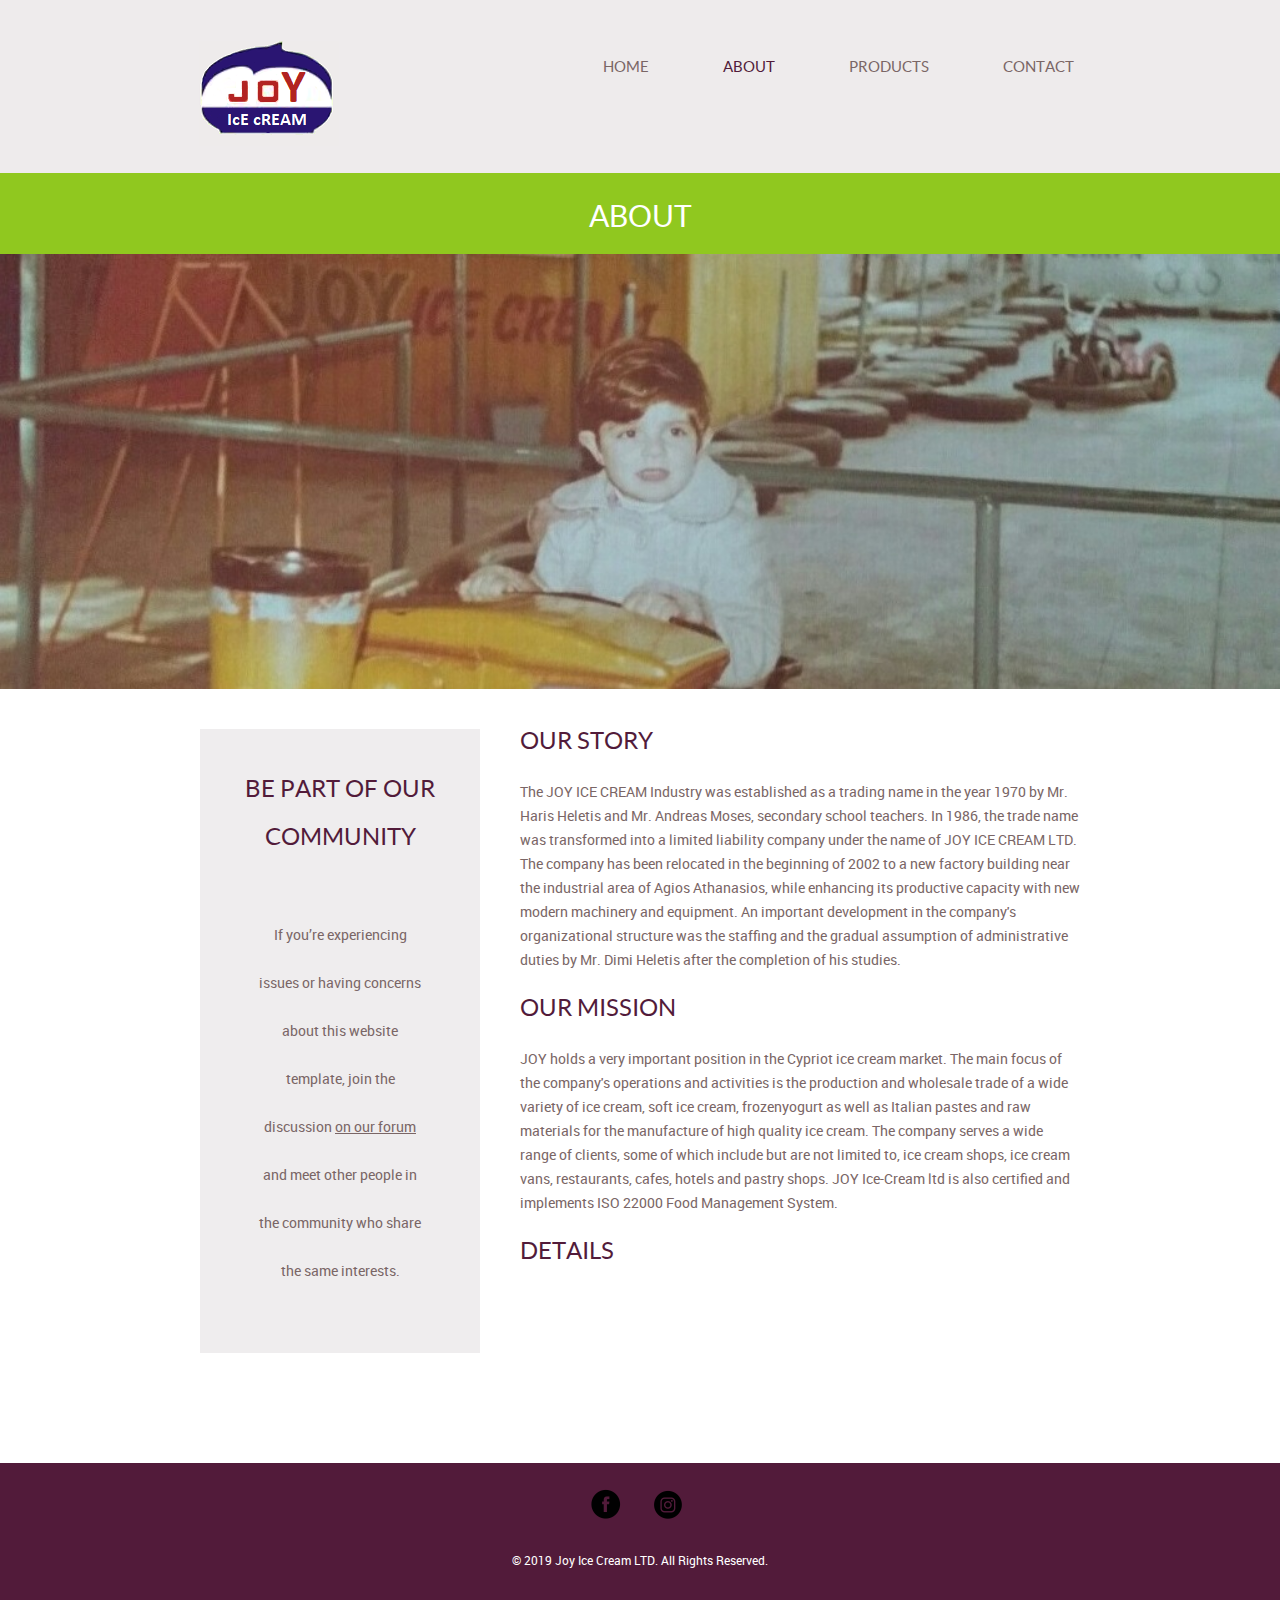
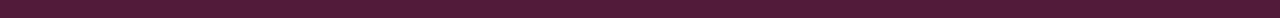
<file: about.html>
<!doctype html>
<!-- Website template by freewebsitetemplates.com -->
<html>
<head>
	<meta charset="UTF-8">
	<meta name="viewport" content="width=device-width, initial-scale=1.0">
	<title>about - JoY Ice Cream LTD</title>
	<link rel="stylesheet" href="css/style.css" type="text/css">
	<link rel="stylesheet" type="text/css" href="css/mobile.css">
	<link rel="icon" href="images/icon.png" />
	<script src="js/mobile.js" type="text/javascript"></script>
</head>
<body>
	<div id="page">
		<div id="header">
			<div>
				<a href="index.html" class="logo"><img src="images/logoGray.png" alt=""></a>
				<ul id="navigation">
					<li>
						<a href="index.html">Home</a>
					</li>
					<li class="selected">
						<a href="about.html">About</a>
					</li>
					<li>
						<a href="product.html">Products</a>

							</li>
					<li>
						<a href="contact.html">Contact</a>
					</li>
				</ul>
			</div>
		</div>
		<div id="body">
			<div class="header">
				<div>
					<h1>About</h1>
				</div>
			</div>
			<div class="body">
				<img src="images/history3.jpg" alt="">
			</div>
			<div class="footer">
				<div class="sidebar">
					<h1>Be Part of Our Community</h1>
					<p>If you’re experiencing issues or having concerns about this website template, join the discussion <a href="http://www.freewebsitetemplates.com/forums/">on our forum</a> and meet other people in the community who share the same interests.</p>
				</div>
				<div class="article">
					<h1>OUR STORY</h1>
					<p>The JOY ICE CREAM Industry was established as a trading name in the
						year 1970 by Mr. Haris Heletis and Mr. Andreas Moses, secondary
						school teachers. In 1986, the trade name was transformed into a
						limited liability company under the name of JOY ICE CREAM LTD.
						The company has been relocated in the beginning of 2002 to a new
						factory building near the industrial area of ​​Agios Athanasios,
						 while enhancing its productive capacity with new modern machinery
						  and equipment. An important development in the company's
							organizational structure was the staffing and the gradual
							assumption of administrative duties by Mr. Dimi Heletis after
							the completion of his studies.</p>
							 <h1>OUR MISSION</h1>
					<p> JOY holds a very important position in the Cypriot ice cream market.
						 The main focus of the company's operations and
					activities is the production and wholesale trade of a wide variety of
					 ice cream, soft ice cream, frozenyogurt as well as
					 Italian pastes and raw materials for the manufacture
					 of high quality ice cream. The company serves a wide range of clients,
					 some of which include but are not limited to, ice cream shops,
					  ice cream vans, restaurants, cafes, hotels and pastry shops.
					 JOY Ice-Cream ltd is also certified and implements ISO 22000 Food Management System.</p>

					<h1>Details</h1>
					
				</div>
			</div>
		</div>
		<div id="footer">
			<div>
				<div class="connect">
					<a href="http://freewebsitetemplates.com/go/facebook/" class="facebook">facebook</a>
					<a href="http://instagram.com" class="instagram">Instagram</a>
				</div>
				<p>&copy; 2019 Joy Ice Cream LTD. All Rights Reserved.</p>
						</div>
		</div>
	</div>
</body>
</html>
</file>
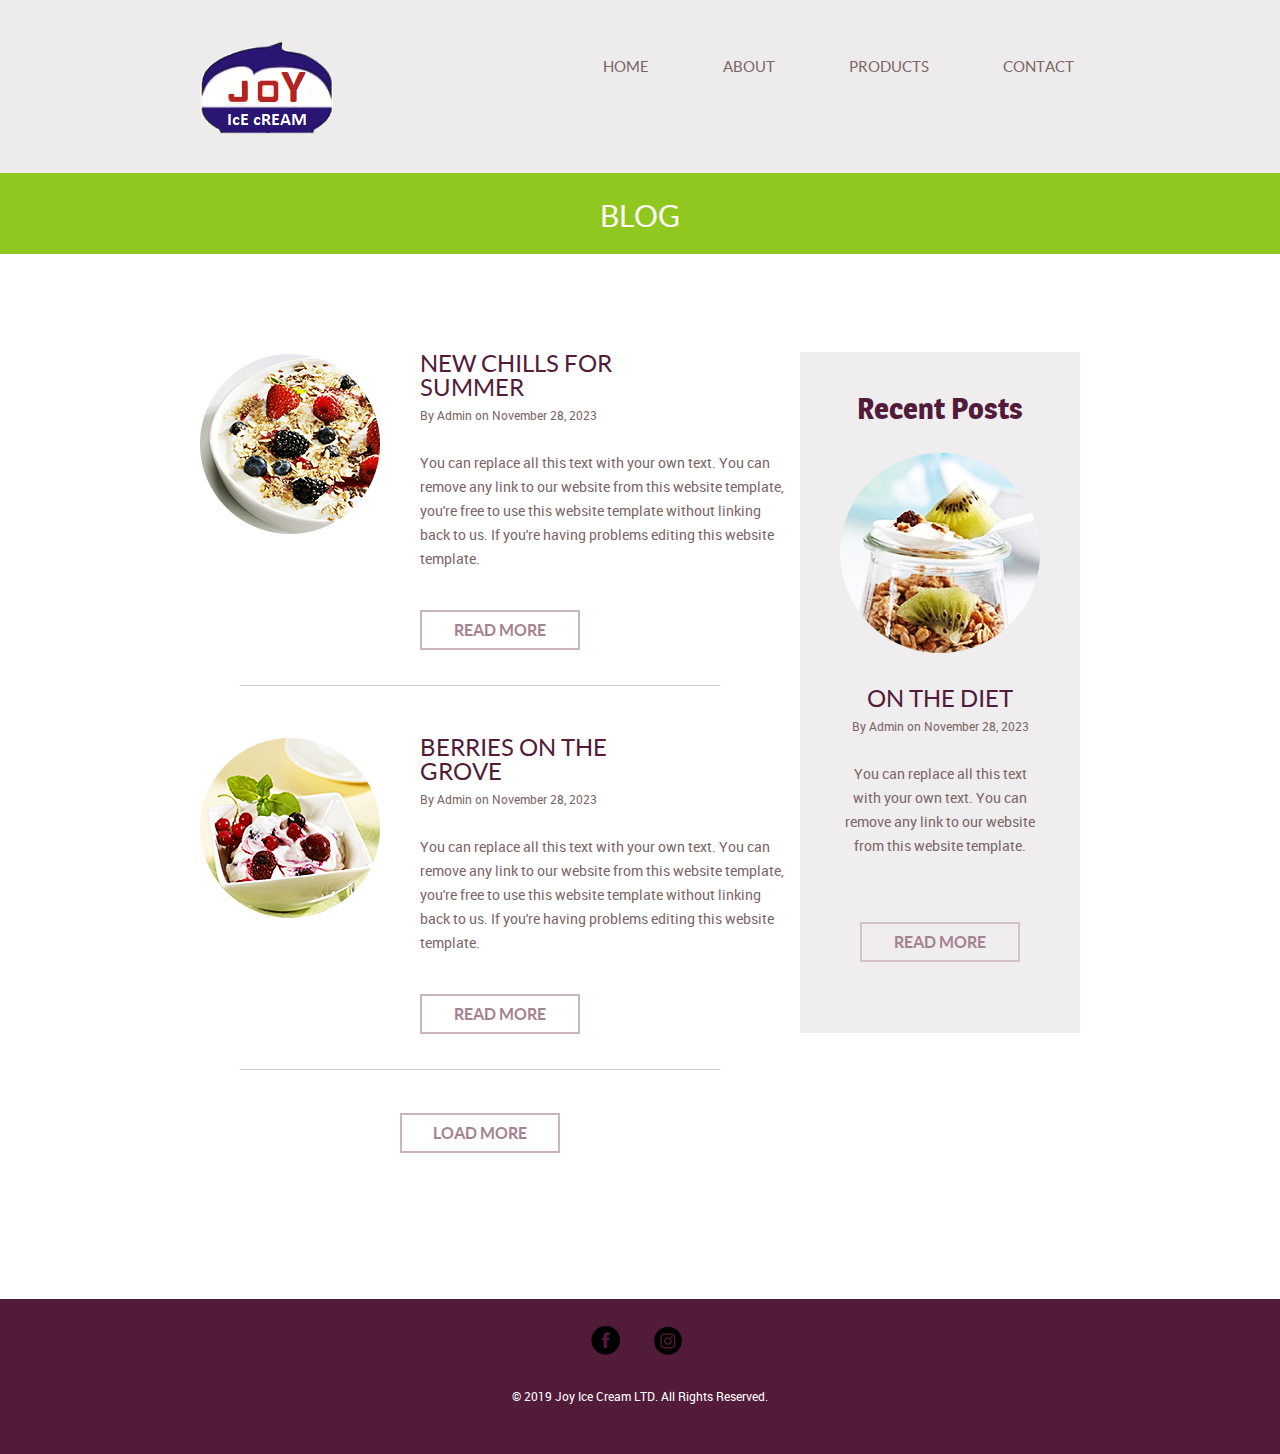
<file: blog.html>
<!doctype html>
<!-- Website template by freewebsitetemplates.com -->
<html>
<head>
	<meta charset="UTF-8">
	<meta name="viewport" content="width=device-width, initial-scale=1.0">
	<title>blog - Frozen Yogurt Shop</title>
	<link rel="stylesheet" href="css/style.css" type="text/css">
	<link rel="stylesheet" type="text/css" href="css/mobile.css">
	<link rel="icon" href="images/icon.png" />
	<script src="js/mobile.js" type="text/javascript"></script>
</head>
<body>
	<div id="page">
		<div id="header">
			<div>
				<a href="index.html" class="logo"><img src="images/logoGray.png" alt=""></a>
				<ul id="navigation">
					<li >
						<a href="index.html">Home</a>
					</li>
					<li>
						<a href="about.html">About</a>
					</li>
					<li>
						<a href="product.html">Products</a>
							</li>
					<li>
						<a href="contact.html">Contact</a>
					</li>
				</ul>
			</div>
		</div>
		<div id="body">
			<div class="header">
				<div>
					<h1>Blog</h1>
				</div>
			</div>
			<div class="blog">
				<div class="featured">
					<ul>
						<li>
							<img src="images/new-chills.png" alt="">
							<div>
								<h1>NEW CHILLS FOR SUMMER</h1>
								<span>By Admin on November 28, 2023</span>
								<p>You can replace all this text with your own text. You can remove any link to our website from this website template, you're free to use this website template without linking back to us. If you're having problems editing this website template.</p>
								<a href="singlepost.html" class="more">Read More</a>
							</div>
						</li>
						<li>
							<img src="images/berries.png" alt="">
							<div>
								<h1>BERRIES ON THE GROVE</h1>
								<span>By Admin on November 28, 2023</span>
								<p>You can replace all this text with your own text. You can remove any link to our website from this website template, you're free to use this website template without linking back to us. If you're having problems editing this website template.</p>
								<a href="singlepost.html" class="more">Read More</a>
							</div>
						</li>
					</ul>
					<a href="blog.html" class="load">Load More</a>
				</div>
				<div class="sidebar">
					<h1>Recent Posts</h1>
					<img src="images/on-diet.png" alt="">
					<h2>ON THE DIET</h2>
					<span>By Admin on November 28, 2023</span>
					<p>You can replace all this text with your own text. You can remove any link to our website from this website template.</p>
					<a href="singlepost.html" class="more">Read More</a>
				</div>
			</div>
		</div>
		<div id="footer">
			<div>
				<div class="connect">
					<a href="http://freewebsitetemplates.com/go/facebook/" class="facebook">facebook</a>
					<a href="http://instagram.com" class="instagram">Instagram</a>
				</div>
				<p>&copy; 2019 Joy Ice Cream LTD. All Rights Reserved.</p>
			</div>
		</div>
	</div>
</body>
</html>
</file>
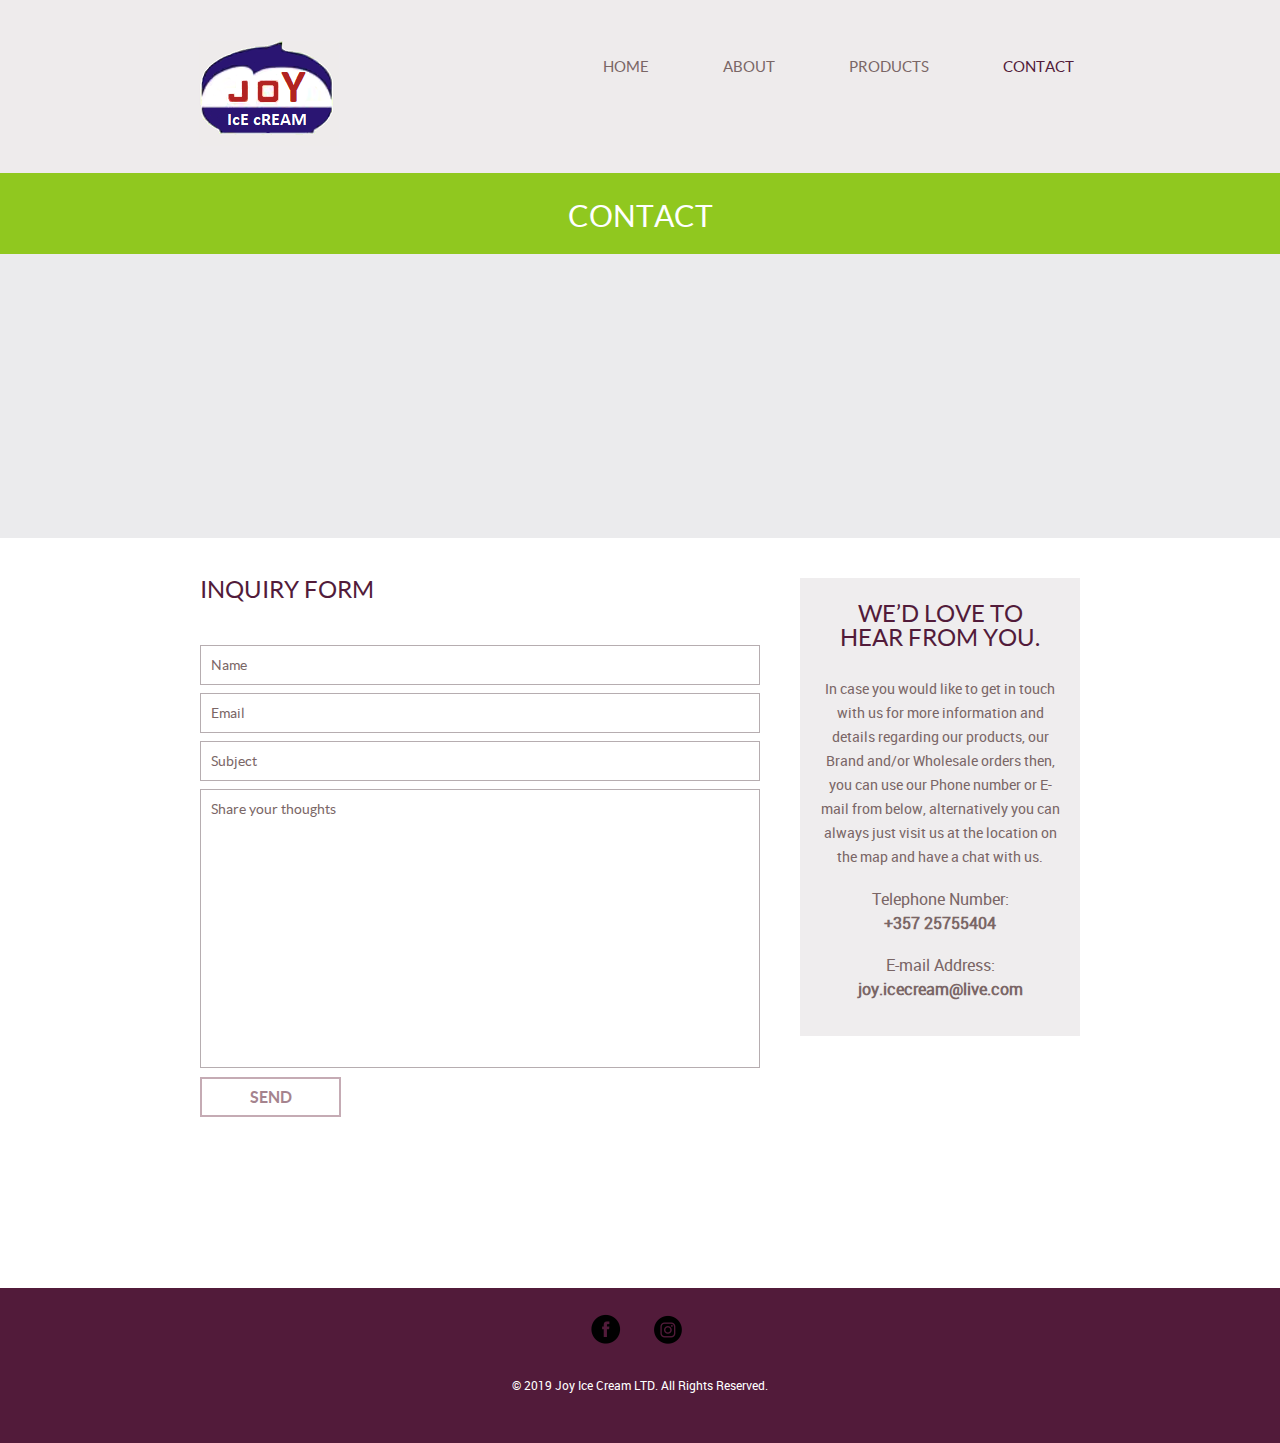
<file: contact.html>
<!doctype html>
<!-- Website template by freewebsitetemplates.com -->
<html>
<head>
	<meta charset="UTF-8">
	<meta name="viewport" content="width=device-width, initial-scale=1.0">
	<title>contact - Frozen Yogurt Shop</title>
	<link rel="stylesheet" href="css/style.css" type="text/css">
	<link rel="stylesheet" type="text/css" href="css/mobile.css">
	<link rel="icon" href="images/icon.png" />
	<script src="js/mobile.js" type="text/javascript"></script>
</head>
<body>
	<div id="page">
		<div id="header">
			<div>
				<a href="index.html" class="logo"><img src="images/logoGray.png" alt=""></a>
				<ul id="navigation">
					<li >
						<a href="index.html">Home</a>
					</li>
					<li >
						<a href="about.html">About</a>
					</li>
					<li >
						<a href="product.html">Products</a>

							</li>
					<li class="selected">
						<a href="contact.html">Contact</a>
					</li>
				</ul>
			</div>
		</div>
		<div id="body" class="contact">
			<div class="header">
				<div>
					<h1>Contact</h1>
				</div>
			</div>
			<div class="body">
				<iframe src="https://www.google.com/maps/embed?pb=!1m14!1m8!1m3!1d13120.225230426755!2d33.0605596!3d34.7037597!3m2!1i1024!2i768!4f13.1!3m3!1m2!1s0x0%3A0x82e9f1eecc62c67c!2sJoy+Ice+Cream+Factory!5e0!3m2!1sen!2s!4v1562687646068!5m2!1sen!2s" width="100%" height="280" frameborder="0" style="border:0" allowfullscreen></iframe>
			</div>
			<div class="footer">
				<div class="contact">
					<h1>INQUIRY FORM</h1>
					<form action="mailto:joy.icecream@live.com" method="post" enctype="text/plain">
						<input type="text" name="Name" value="Name" onblur="this.value=!this.value?'Name':this.value;" onfocus="this.select()" onclick="this.value='';">
						<input type="text" name="Email" value="Email" onblur="this.value=!this.value?'Email':this.value;" onfocus="this.select()" onclick="this.value='';">
						<input type="text" name="Subject" value="Subject" onblur="this.value=!this.value?'Subject':this.value;" onfocus="this.select()" onclick="this.value='';">
						<textarea name="meassage" cols="50" rows="7">Share your thoughts</textarea>
						<input type="submit" value="Send" id="submit">
					</form>
				</div>
				<div class="section">
					<h1>WE’D LOVE TO HEAR FROM YOU.</h1>
					<p>In case you would like to get in touch with us for more information and details regarding our products, our Brand and/or Wholesale orders then, you can use our Phone number or E-mail from below, alternatively you can always just visit us at the location on the map and have a chat with us.</p>
<br>
					<h4>Telephone Number:</h4>
					<h4 style="font-weight: bold;">+357 25755404</h4>
					<br>
				  <h4>E-mail Address:</h4>
					<h4 style="font-weight: bold;">joy.icecream@live.com</h4>
				</div>
			</div>
		</div>
		<div id="footer">
			<div>
				<div class="connect">
					<a href="http://freewebsitetemplates.com/go/facebook/" class="facebook">facebook</a>
					<a href="http://instagram.com" class="instagram">Instagram</a>
				</div>
				<p>&copy; 2019 Joy Ice Cream LTD. All Rights Reserved.</p>
			</div>
		</div>
	</div>
</body>
</html>
</file>
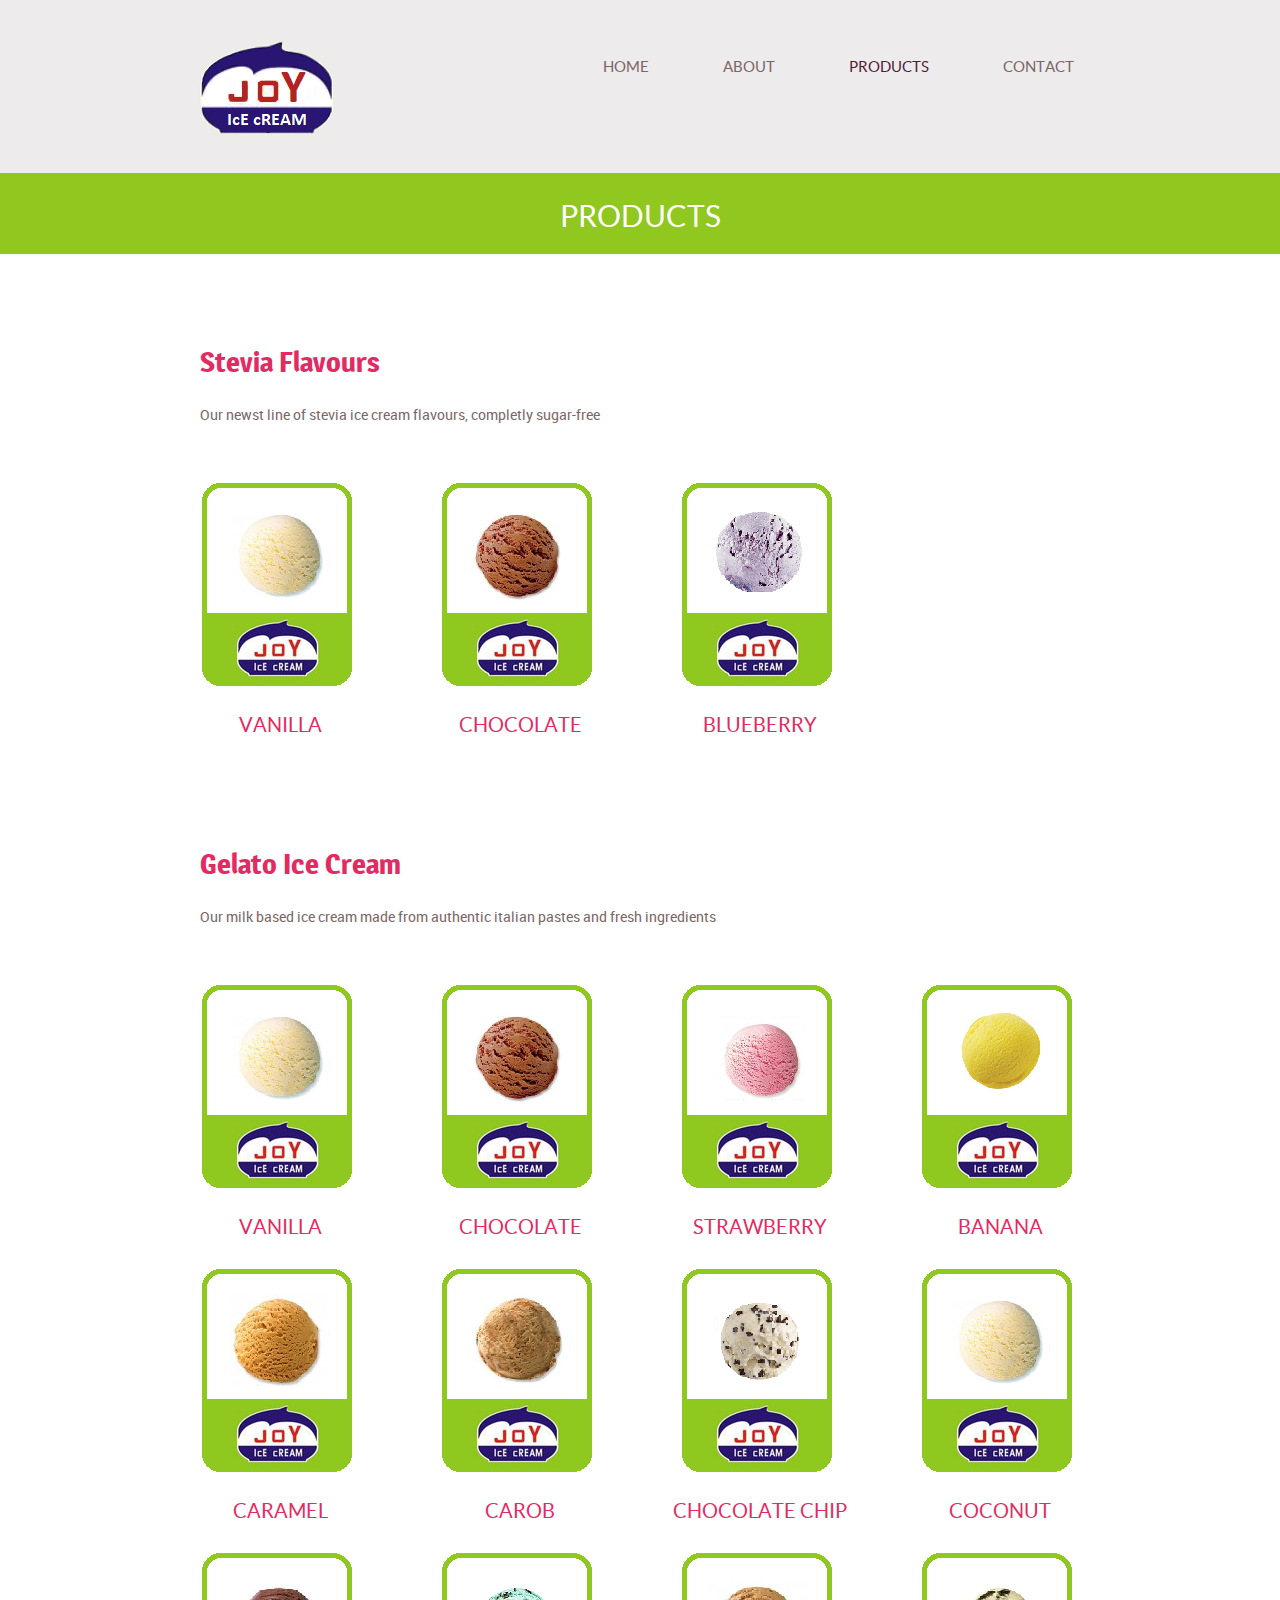
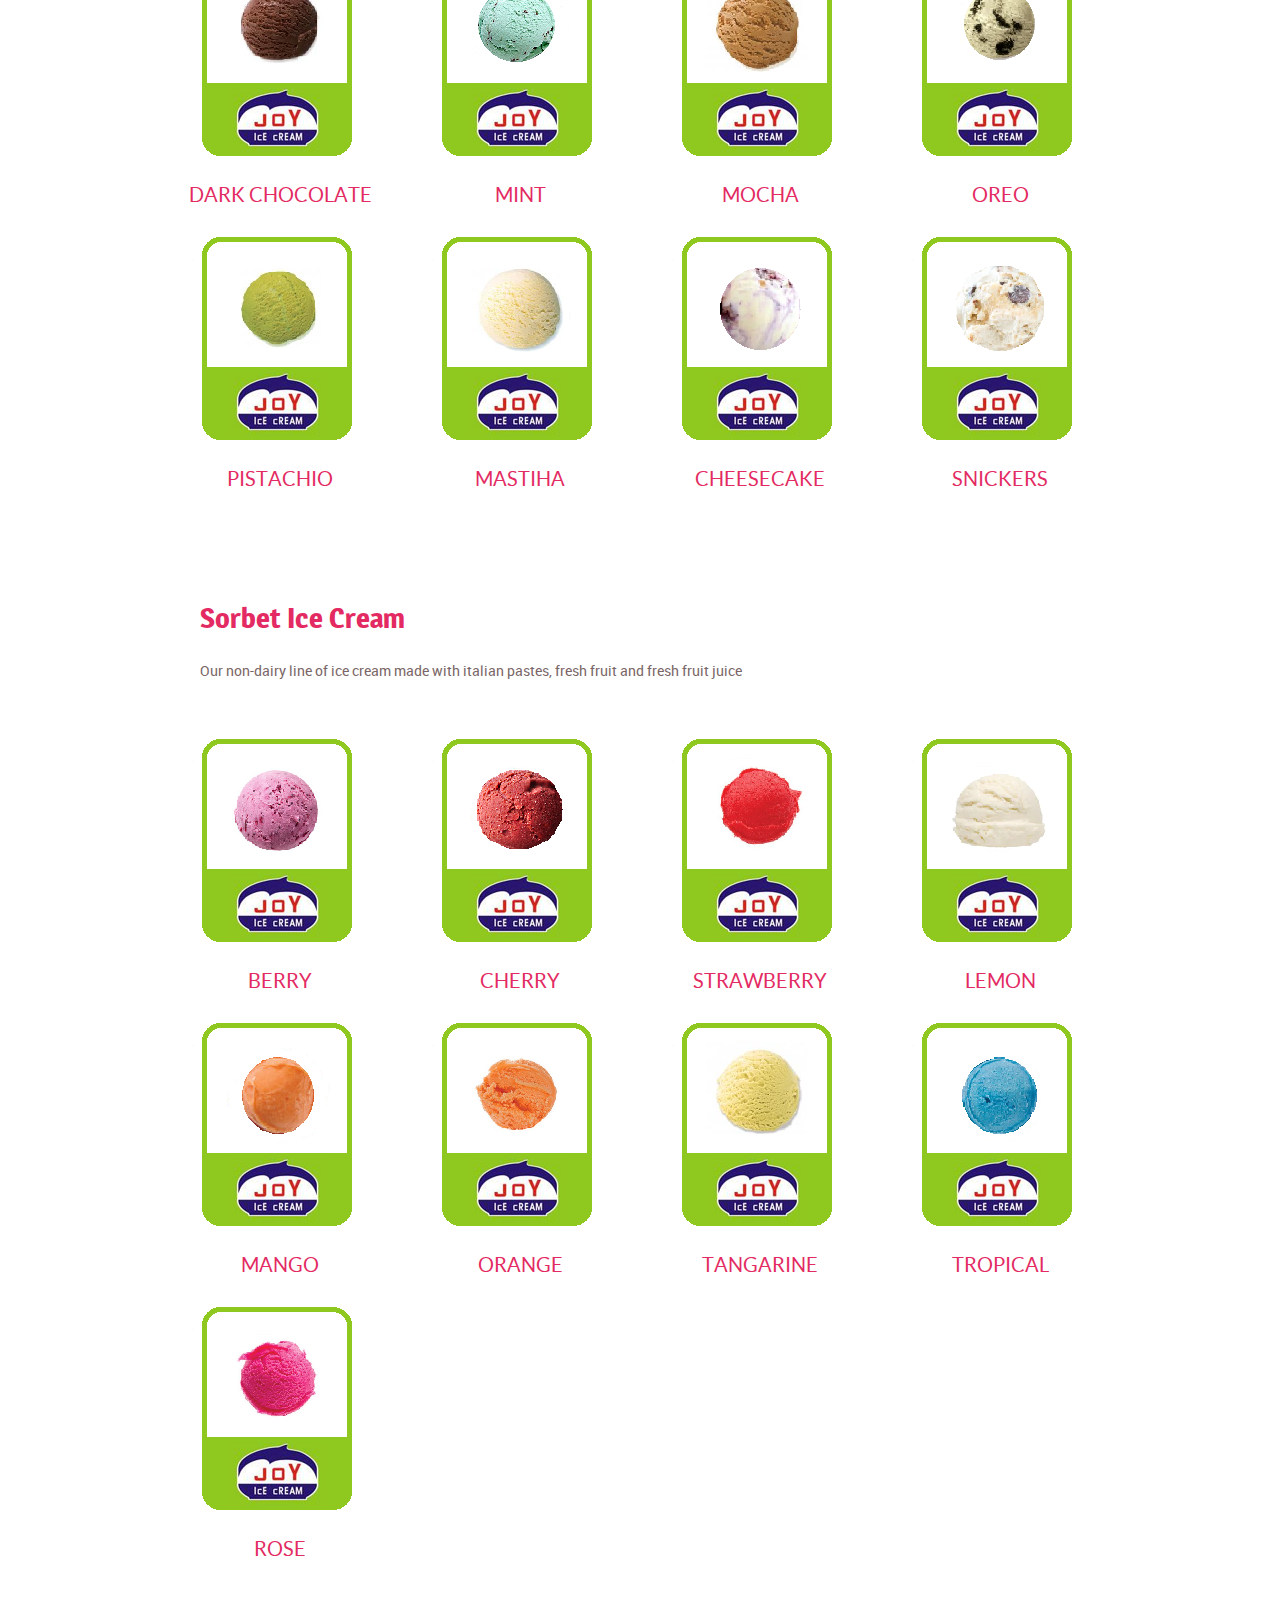
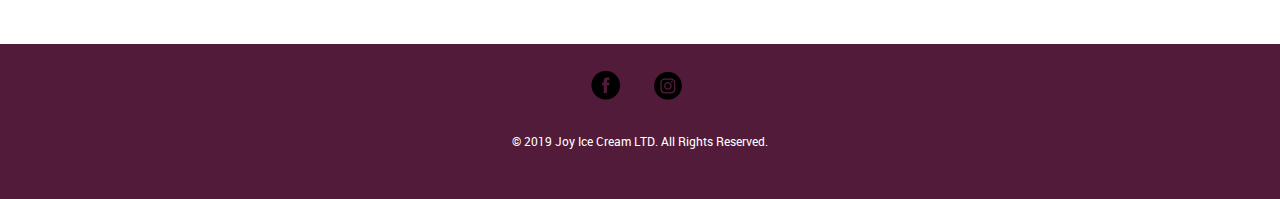
<file: product.html>
<!doctype html>
<!-- Website template by freewebsitetemplates.com -->
<!-- Redesigned and modified by Antreas Kasiotis -->
<html>
<head>
	<meta charset="UTF-8">
	<meta name="viewport" content="width=device-width, initial-scale=1.0">
	<title>Joy - Products</title>
	<link rel="stylesheet" href="css/style.css" type="text/css">
	<link rel="stylesheet" type="text/css" href="css/mobile.css">
	<link rel="icon" href="images/icon.png" />
	<script src="js/mobile.js" type="text/javascript"></script>
</head>
<body>
	<div id="page">
		<div id="header">
			<div>
				<a href="index.html" class="logo"><img src="images/logoGray.png" alt=""></a>
				<ul id="navigation">
					<li >
						<a href="index.html">Home</a>
					</li>
					<li>
						<a href="about.html">About</a>
					</li>
					<li class="selected">
						<a href="product.html">Products</a>
							</li>
					<li>
						<a href="contact.html">Contact</a>
					</li>
				</ul>
			</div>
		</div>
		<div id="body">
			<div class="header">
				<div>
					<h1>Products</h1>
				</div>
			</div>
			<div>

				<ul>
					<li>
						<h1>Stevia Flavours</h1>
						<p>Our newst line of stevia ice cream flavours, completly sugar-free</p>
					</il>
				</ul>

			<ul>
				<li>
					<img src="images/products/product-vanilla-coconut-mastiha.png" alt="">
					<h2>Vanilla</h2>
				</li>
				<li>
					<img src="images/products/product-Chocolate.png" alt="">
					<h2>Chocolate</h2>
				</li>
				<li>
					<img src="images/products/product-blueberry.png" alt="">
					<h2>Blueberry</h2>
				</li>
			</ul>

			<ul>
				<li>
					<h1>Gelato ice cream</h1>
					<p>Our milk based ice cream made from authentic italian
						pastes and fresh ingredients</p>
				</il>
			</ul>

		<ul>
			<li>
				<img src="images/products/product-vanilla-coconut-mastiha.png" alt="">
				<h2>Vanilla</h2>
			</li>
			<li>
				<img src="images/products/product-Chocolate.png" alt="">
				<h2>Chocolate</h2>
			</li>
			<li>
				<img src="images/products/product-milkStrawberry.png" alt="">
				<h2>Strawberry</h2>
			</li>
			<li>
				<img src="images/products/product-banana.png" alt="">
				<h2>banana</h2>
			</li>
			<li>
				<img src="images/products/product-caramel.png" alt="">
				<h2>caramel</h2>
			</li>
			<li>
				<img src="images/products/product-carob.png" alt="">
				<h2>carob</h2>
			</li>
			<li>
				<img src="images/products/product-chocolateChip.png" alt="">
				<h2>Chocolate chip</h2>
			</li>
			<li>
				<img src="images/products/product-vanilla-coconut-mastiha.png" alt="">
				<h2>coconut</h2>
			</li>
			<li>
				<img src="images/products/product-darkChoc.png" alt="">
				<h2>dark chocolate</h2>
			</li>
			<li>
				<img src="images/products/product-mint.png" alt="">
				<h2>mint</h2>
			</li>
			<li>
				<img src="images/products/product-mocha.png" alt="">
				<h2>mocha</h2>
			</li>
			<li>
				<img src="images/products/product-Oreo.png" alt="">
				<h2>oreo</h2>
			</li>
			<li>
				<img src="images/products/product-pistachio.png" alt="">
				<h2>pistachio</h2>
			</li>
			<li>
				<img src="images/products/product-vanilla-coconut-mastiha.png" alt="">
				<h2>mastiha</h2>
			</li>
			<li>
				<img src="images/products/product-cheesecake.png" alt="">
				<h2>cheesecake</h2>
			</li>
			<li>
				<img src="images/products/product-snickers.png" alt="">
				<h2>snickers</h2>
			</li>
		</ul>

		<ul>
			<li>
				<h1>Sorbet ice cream</h1>
				<p>Our non-dairy line of ice cream made with italian
					 pastes, fresh fruit and fresh fruit juice </p>
			</il>
		</ul>

	<ul>
		<li>
			<img src="images/products/product-berry.png" alt="">
			<h2>berry</h2>
		</li>
		<li>
			<img src="images/products/product-cherry.png" alt="">
			<h2>cherry</h2>
		</li>
		<li>
			<img src="images/products/product-strawberry.png" alt="">
			<h2>Strawberry</h2>
		</li>
		<li>
			<img src="images/products/product-lemon.png" alt="">
			<h2>lemon</h2>
		</li>
		<li>
			<img src="images/products/product-mango.png" alt="">
			<h2>mango</h2>
		</li>
		<li>
			<img src="images/products/product-orange.png" alt="">
			<h2>orange</h2>
		</li>
		<li>
			<img src="images/products/product-tangarine.png" alt="">
			<h2>tangarine</h2>
		</li>
		<li>
			<img src="images/products/product-tropical.png" alt="">
			<h2>tropical</h2>
		</li>
		<li>
			<img src="images/products/product-rose.png" alt="">
			<h2>rose</h2>
		</li>

	</ul>

			</div>


		</div>
		<div id="footer">
			<div>
				<div class="connect">
					<a href="http://freewebsitetemplates.com/go/facebook/" class="facebook">facebook</a>
					<a href="http://instagram.com" class="instagram">Instagram</a>
				</div>
				<p>&copy; 2019 Joy Ice Cream LTD. All Rights Reserved.</p>
			</div>
		</div>
	</div>
</body>
</html>
</file>
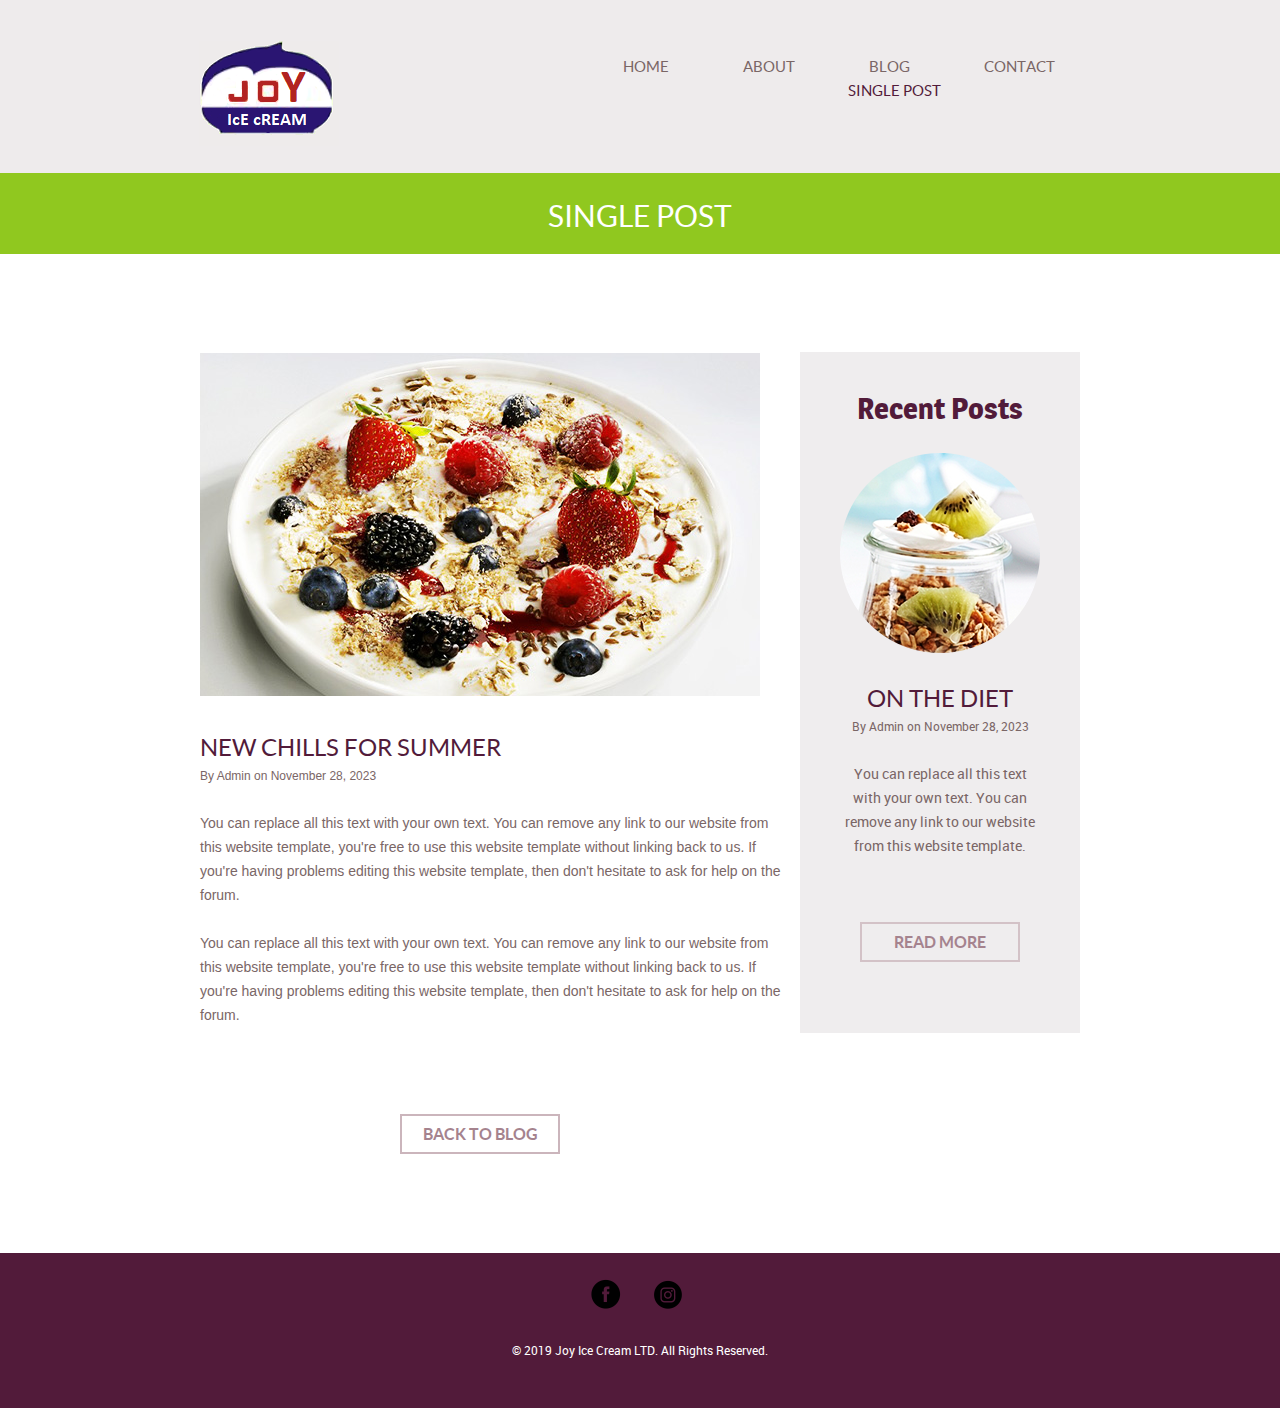
<file: singlepost.html>
<!doctype html>
<!-- Website template by freewebsitetemplates.com -->
<html>
<head>
	<meta charset="UTF-8">
	<meta name="viewport" content="width=device-width, initial-scale=1.0">
	<title>singlepost - Ice cream factory</title>
	<link rel="stylesheet" href="css/style.css" type="text/css">
	<link rel="stylesheet" type="text/css" href="css/mobile.css">
		<link rel="icon" href="images/logoGray.ico" />
	<script src="js/mobile.js" type="text/javascript"></script>
</head>
<body>
	<div id="page">
		<div id="header">
			<div>
				<a href="index.html" class="logo"><img src="images/logoGray.png" alt=""></a>
				<ul id="navigation">
					<li>
						<a href="index.html">Home</a>
					</li>
					<li class="menu">
						<a href="about.html">About</a>
						<ul class="primary">
							<li class="">
								<a href="product.html">Product</a>
							</li>
						</ul>
					</li>
					<li class="menu">
						<a href="blog.html">Blog</a>
						<ul id="selected" class="secondary">
							<li>
								<a href="singlepost.html">Single post</a>
							</li>
						</ul>
					</li>
					<li>
						<a href="contact.html">Contact</a>
					</li>
				</ul>
			</div>
		</div>
		<div id="body">
			<div class="header">
				<div>
					<h1>Single Post</h1>
				</div>
			</div>
			<div class="singlepost">
				<div class="featured">
					<img src="images/strwberry-delights.jpg" alt="">
					<h1>NEW CHILLS FOR SUMMER</h1>
					<span>By Admin on November 28, 2023</span>
					<p>You can replace all this text with your own text. You can remove any link to our website from this website template, you're free to use this website template without linking back to us. If you're having problems editing this website template, then don't hesitate to ask for help on the forum.</p>
					<p>You can replace all this text with your own text. You can remove any link to our website from this website template, you're free to use this website template without linking back to us. If you're having problems editing this website template, then don't hesitate to ask for help on the forum.</p>
					<a href="blog.html" class="load">back to blog</a>
				</div>
				<div class="sidebar">
					<h1>Recent Posts</h1>
					<img src="images/on-diet.png" alt="">
					<h2>ON THE DIET</h2>
					<span>By Admin on November 28, 2023</span>
					<p>You can replace all this text with your own text. You can remove any link to our website from this website template.</p>
					<a href="singlepost.html" class="more">Read More</a>
				</div>
			</div>
		</div>
		<div id="footer">
			<div>
				<div class="connect">
					<a href="http://freewebsitetemplates.com/go/facebook/" class="facebook">facebook</a>
					<a href="http://instagram.com" class="instagram">Instagram</a>
				</div>
				<p>&copy; 2019 Joy Ice Cream LTD. All Rights Reserved.</p>
			</div>
		</div>
	</div>
</body>
</html>
</file>
<file: css/style.css>
/* Website template by freewebsitetemplates.com */
body {
	margin: 0;
	padding: 0;
	position: relative;
	width: auto;
}
body #page {
	margin: 0;
	overflow: hidden;
	padding: 0;
	width: auto;
}
a {
	text-decoration: none;
	outline: none;
}
a:active {
	background: none;
}
img {
	border: none;
}
/*-------------------------------------------FONTS---------------------------------------------*/
@font-face {
	font-family: 'roboto-regular-webfont';
	src: url('../fonts/roboto-regular-webfont.eot');
	src: url('../fonts/roboto-regular-webfont.woff') format('woff'), url('../fonts/roboto-regular-webfont.ttf') format('truetype'), url('../fonts/roboto-regular-webfont.svg') format('svg');
}
@font-face {
	font-family: 'quicksand-bold-webfont';
	src: url('../fonts/quicksand-bold-webfont.eot');
	src: url('../fonts/quicksand-bold-webfont.woff') format('woff'), url('../fonts/quicksand-bold-webfont.ttf') format('truetype'), url('../fonts/quicksand-bold-webfont.svg') format('svg');
}
@font-face {
	font-family: 'magra-bold-webfont';
	src: url('../fonts/magra-bold-webfont.eot');
	src: url('../fonts/magra-bold-webfont.woff') format('woff'), url('../fonts/magra-bold-webfont.ttf') format('truetype'), url('../fonts/magra-bold-webfont.svg') format('svg');
}
@font-face {
	font-family: 'lato-regular-webfont';
	src: url('../fonts/lato-regular-webfont.eot');
	src: url('../fonts/lato-regular-webfont.woff') format('woff'), url('../fonts/lato-regular-webfont.ttf') format('truetype'), url('../fonts/lato-regular-webfont.svg') format('svg');
}
@font-face {
	font-family: 'lato-bold-webfont';
	src: url('../fonts/lato-bold-webfont.eot');
	src: url('../fonts/lato-bold-webfont.woff') format('woff'), url('../fonts/lato-bold-webfont.ttf') format('truetype'), url('../fonts/lato-bold-webfont.svg') format('svg');
}
/*----------------------------------------header-styles---------------------------------------*/
#header {
	background-color: #eeebec;
	margin: 0;
	padding: 0;
	position: relative;
	width: 100%;
}
#header div {
	margin: 0 auto;
	max-width: 940px;
	overflow: hidden;
	padding: 41px 10px 27px;
}
#header div a.logo {
	float: left;
	margin: 0 0 0 29px;
	padding: 0;
	width: auto;
}
#header div a.logo img {
	display: block;
	margin: 0;
	padding: 0;
	width: auto;
}
#header div ul {
	display: inline-block;
	float: right;
	list-style: none outside none;
	margin: 0 auto;
	padding: 17px 0 0;
	text-align: center;
	width: 543px;
}
#header div ul li {
	display: inline-block;
	*float: left; /* Needed for IE7 and old versions */
	margin: 0 35px;
	padding: 0;
	position: relative;
	width: auto;
}
#header div ul li a {
	color: #7a6666;
	font-family: lato-regular-webfont;
	font-size: 15px;
	font-weight: normal;
	line-height: 15px;
	margin: 0;
	padding: 0;
	text-align: center;
	text-transform: uppercase;
}
#header div ul li.selected a, #header div ul li.selected a:hover {
	color: #521b3a;
}
#header div ul li a:hover, #header div ul li.menu:hover ul li a {
	color: #90c81f;
}
#header div ul li ul li a {
	color: #521b3a;
	font-family: lato-regular-webfont;
	font-size: 15px;
	font-weight: normal;
	line-height: 15px;
	margin: 0;
	padding: 0;
	text-align: center;
	text-transform: uppercase;
}
#header div ul li.menu {
	min-height: 35px;
	z-index: 80;
}
#header div ul li.menu ul {
	display: block;
	float: none;
	left: -99999px;
	margin: 0;
	padding: 0;
	position: absolute;
	top: 24px;
	width: 106px;
	z-index: 90;
}
#header div ul li.menu:hover ul.primary, #header div ul li.menu ul#selected.primary {
	left: -30px;
}
#header div ul li.menu:hover ul.secondary, #header div ul li.menu ul#selected.secondary {
	left: -27px;
}
#header div ul li.menu ul li {
	float: none;
	margin: 0;
	padding: 0;
}
/*----------------------------------------body-home-styles---------------------------------------*/
#body.home {
	margin: 0;
	overflow: hidden;
	padding: 0;
	position: relative;
	width: 100%;
}
#body.home div.header {
	background-color: #eae7e8;
	margin: 0;
	max-width: none;
	overflow: hidden;
	padding: 0;
	width: 100%;
}
#body.home div.header img {
	display: block;
	left: 50%;
	margin: 0 auto 0 -759px;
	padding: 0;
	position: absolute;
	width: 1519px;
	border-radius: 1%;
}
#body.home div.header div {
	margin: 0 auto;
	max-width: 960px;
	min-height: 749px;
	padding: 0;
	position: relative;
}
#body.home div.header div a {
	background: url(../images/icons.png) no-repeat 0 -128px;
	color: #FFFFFF;
	display: block;
	font-family: quicksand-bold-webfont;
	font-size: 20px;
	font-weight: normal;
	height: 99px;
	line-height: 24px;
	margin: 0;
	padding: 52px 0 0;
	position: absolute;
	right: 130px;
	text-align: center;
	text-transform: uppercase;
	top: 570px;
	width: 156px;
	z-index: 90;
}
#body.home div.body {
	background-color: #eae7e8;
	margin: 0;
	max-width: none;
	padding: 0;
	width: 100%;
}
#body.home div.body div {
	margin: 0 auto;
	max-width: 960px;
	overflow: hidden;
	padding: 0;
}
#body.home div.body div div {
	float: left;
	margin: 0;
	padding: 0 0 0 40px;
	width: 560px;
}
#body.home div.body div img {
	display: block;
	float: right;
	left: 0;
	margin: 0;
	padding: 0;
	position: relative;
	width: auto;
}
#body.home div.body div div h1 {
	color: #7A6666;
	display: block;
	font-family: lato-bold-webfont;
	font-size: 18px;
	font-weight: normal;
	line-height: 24px;
	margin: 0;
	padding: 47px 0 18px;
	text-align: left;
	text-transform: uppercase;
	width: 560px;
}
#body.home div.body div div h2 {
	color: #E32A62;
	display: block;
	font-family: magra-bold-webfont;
	font-size: 30px;
	font-weight: normal;
	line-height: 30px;
	margin: 0;
	padding: 0 0 26px;
	text-align: left;
	text-transform: none;
	width: 560px;
}
#body.home div.body div div p {
	color: #7a6666;
	display: block;
	font-family: roboto-regular-webfont;
	font-size: 14px;
	font-weight: normal;
	line-height: 24px;
	margin: 0;
	padding: 0;
	text-align: left;
	width: 560px;
}
#body.home div.body div div p a {
	color: #7a6666;
	display: block;
	font-family: roboto-regular-webfont;
	font-size: 14px;
	font-weight: normal;
	line-height: 24px;
	margin: 0;
	padding: 0;
	text-decoration: underline;
}
#body.home div.body div div p a:hover {
	color: #90c81f;
}
#body.home div.footer {
	background-color: #90c81f;
	margin: 0;
	max-width: none;
	padding: 0;
	width: 100%;
}
#body.home div.footer div {
	margin: 0 auto;
	max-width: 960px;
	padding: 0;
}
#body.home div.footer div ul {
	display: inline-block;
	list-style: none outside none;
	margin: 0;
	padding: 36px 0 32px;
	width: 100%;
}
#body.home div.footer div ul li {
	float: left;
	margin: 0 10px;
	padding: 0;
	width: 220px;
}
#body.home div.footer div ul li a {
	background: url(../images/icons.png) no-repeat;
	display: block;
	height: 44px;
	margin: 0 auto 22px;
	padding: 0;
	width: 80px;
}
#body.home div.footer div ul li a.product {
	background-position: 0 -372px;
}
#body.home div.footer div ul li a.about {
	background-position: 0 -418px;
}
#body.home div.footer div ul li a.flavor {
	background-position: 0 -280px;
}
#body.home div.footer div ul li a.contact {
	float: none;
	background-position: 0 -326px;
}
#body.home div.footer div ul li h1 {
	color: #ffffff;
	font-family: lato-regular-webfont;
	font-size: 20px;
	font-weight: normal;
	line-height: 20px;
	margin: 0;
	padding: 0;
	text-align: center;
	text-transform: uppercase;
}
/*----------------------------------------body-styles---------------------------------------*/
#body {
	margin: 0;
	overflow: hidden;
	padding: 0;
	position: relative;
	width: 100%;
}
#body div.header {
	background-color: #90c81f;
	margin: 0 auto;
	max-width: none;
	overflow: hidden;
	padding: 0;
}
#body div.header div {
	margin: 0 auto;
	max-width: 960px;
	padding: 0;
}
#body div.header div h1 {
	color: #FFFFFF;
	font-family: lato-regular-webfont;
	font-size: 30px;
	font-weight: normal;
	line-height: 30px;
	margin: 0;
	padding: 28px 0 23px;
	text-align: center;
	text-transform: uppercase;
}
#body div.body {
	background-color: #ebebed;
	margin: 0;
	max-width: none;
	height: fit-content;
	overflow: hidden;
	padding: 0;
	width: 100%;
}
#body div.body img {
	display: block;
	padding: 0;
	width: 100%;
}
#body div.footer {
	margin: 0 auto;
	max-width: 960px;
	overflow: hidden;
	padding: 40px 0 110px;
}
#body div.footer div.sidebar {
	background-color: #EFEDEE;
	float: left;
	margin: 0 10px 0 40px;
	padding: 36px 0 34px;
	width: 280px;
}
#body div.footer div.article {
	float: left;
	margin: 0;
	padding: 0 0 0 30px;
	width: 560px;
}
#body div.footer div.sidebar h1 {
	display: block;
	line-height: 48px;
	margin: 0 auto;
	padding: 0 0 50px;
	text-align: center;
	width: 193px;
}
#body div.footer div.sidebar p {
	display: block;
	line-height: 48px;
	margin: 0 auto;
	text-align: center;
	width: 169px;
}
#body div.footer div h1 {
	color: #521b3a;
	font-family: lato-regular-webfont;
	font-size: 24px;
	font-weight: normal;
	line-height: 24px;
	margin: 0;
	padding: 0 0 27px;
	text-align: left;
	text-transform: uppercase;
}
#body div.footer div p, #body div.footer div span {
	color: #7A6666;
	font-family: roboto-regular-webfont;
	font-size: 14px;
	font-weight: normal;
	line-height: 24px;
	margin: 0;
	padding: 0 0 24px;
	text-align: left;
}
#body div.footer div span {
	display: block;
	margin: 0;
	padding: 0;
}
#body div.footer div p a {
	color: #7a6666;
	font-family: roboto-regular-webfont;
	font-size: 14px;
	font-weight: normal;
	line-height: 24px;
	margin: 0;
	padding: 0;
	text-decoration: underline;
}
#body div.footer div p a:hover, #body div ul li p a:hover, #body div.blog .featured ul li div p a:hover, #body div.blog .sidebar p a:hover, #body div.blog .featured p a:hover, #body.contact div.body div div p a:hover {
	color: #90c81f;
}
#body div {
	margin: 0 auto;
	max-width: 960px;
	padding: 7px 0 57px;
}
#body div ul {
	display: inline-block;
	list-style: none outside none;
	margin: 0;
	overflow: hidden;
	padding: 0 0 22px;
	width: 100%;
}
#body div ul li {
	float: left;
	margin: 0 10px;
	padding: 0;
	width: 220px;
}
#body div ul li h1 {
	color: #E32A62;
	font-family: magra-bold-webfont;
	font-size: 28px;
	font-weight: normal;
	line-height: 28px;
	margin: 0;
	padding: 87px 0 27px 30px;
	text-align: left;
	text-transform: capitalize;
	width: 250px;
}
#body div ul li p {
	color: #7A6666;
	font-family: roboto-regular-webfont;
	font-size: 14px;
	font-weight: normal;
	line-height: 24px;
	margin: 0;
	padding: 0 0 0 30px;
	text-align: left;
	width: max-content;
}
#body div ul li p a {
	color: #7a6666;
	font-family: roboto-regular-webfont;
	font-size: 14px;
	font-weight: normal;
	line-height: 24px;
	margin: 0;
	padding: 0;
	text-decoration: underline;
}
#body div ul li img {
	display: block;
	margin: 0 auto 15px;
	padding: 0;
	width: auto;
}
#body div ul li h2 {
	color: #e32a62;
	font-family: lato-regular-webfont;
	font-size: 20px;
	font-weight: normal;
	line-height: 24px;
	margin: 0;
	padding: 0;
	text-align: center;
	text-transform: uppercase;
}
#body div.blog {
	margin: 0 auto;
	max-width: 960px;
	overflow: hidden;
	padding: 98px 0 146px;
}
#body div.singlepost {
	margin: 0 auto;
	max-width: 960px;
	overflow: hidden;
	padding: 98px 0 99px;
}
#body div.blog .featured {
	float: left;
	margin: 0 10px;
	padding: 0;
	width: 620px;
}
#body div.singlepost .featured {
	float: left;
	margin: 0 10px;
	padding: 0;
	width: 620px;
}
#body div.blog .featured ul {
	display: inline-block;
	list-style: none;
	margin: 0;
	overflow: hidden;
	padding: 0;
	width: 100%;
}
#body div.blog .featured ul li:first-child {
	margin: 0 0 50px 0;
}
#body div.blog .featured ul li {
	background: url(../images/bg-border.gif) no-repeat bottom center;
	float: none;
	margin: 0 0 39px;
	overflow: hidden;
	padding: 0;
	width: auto;
}
#body div.blog .featured ul li img {
	float: left;
	margin: 2px 0 0;
	padding: 0 30px;
	width: auto;
}
#body div.blog .featured ul li div {
	float: left;
	margin: 0;
	padding: 0 0 36px 10px;
	width: 370px;
}
#body div.blog .featured ul li div h1 {
	color: #521b3a;
	font-family: lato-regular-webfont;
	font-size: 24px;
	font-weight: normal;
	line-height: 24px;
	margin: 0;
	padding: 0 0 3px;
	text-align: left;
	text-transform: uppercase;
}
#body div.blog .featured ul li div span {
	color: #7A6666;
	display: block;
	font-family: roboto-regular-webfont;
	font-size: 12px;
	font-weight: normal;
	line-height: 24px;
	margin: 0;
	padding: 0 0 24px;
	text-align: left;
	text-transform: none;
}
#body div.blog .featured ul li div p {
	color: #7a6666;
	font-family: roboto-regular-webfont;
	font-size: 14px;
	font-weight: normal;
	line-height: 24px;
	margin: 0;
	padding: 0 0 39px 0;
	text-align: left;
	width: 100%;
}
#body div.blog .featured ul li div p a {
	color: #7a6666;
	font-family: roboto-regular-webfont;
	font-size: 14px;
	font-weight: normal;
	line-height: 24px;
	margin: 0;
	padding: 0;
	text-decoration: underline;
}
#body div.blog .featured ul li div a.more {
	border: 2px solid #cbb5bc;
	color: #a5838e;
	display: block;
	font-family: lato-bold-webfont;
	font-size: 16px;
	font-weight: normal;
	height: 36px;
	line-height: 36px;
	margin: 0;
	padding: 0;
	text-align: center;
	text-transform: uppercase;
	width: 156px;
}
#body div.blog .featured ul li div a.more:hover {
	background-color: #90c81f;
	border: none;
	color: #ffffff;
	height: 40px;
	line-height: 40px;
	width: 160px;
}
#body div.blog .featured a.load {
	border: 2px solid #cbb5bc;
	color: #a5838e;
	display: block;
	font-family: lato-bold-webfont;
	font-size: 16px;
	font-weight: normal;
	height: 36px;
	line-height: 36px;
	margin: 0 auto;
	padding: 0;
	text-align: center;
	text-transform: uppercase;
	width: 156px;
}
#body div.blog .featured a.load:hover {
	background-color: #521b3a;
	border: none;
	color: #ffffff;
	height: 40px;
	line-height: 40px;
	width: 160px;
}
#body div.blog .sidebar {
	background-color: #EFEDEE;
	float: left;
	margin: 0;
	padding: 0 0 71px;
	width: 280px;
}
#body div.singlepost .sidebar {
	background-color: #EFEDEE;
	float: left;
	margin: 0;
	padding: 0 0 71px;
	width: 280px;
}
#body div.blog .sidebar h1, #body div.singlepost .sidebar h1 {
	color: #521b3a;
	font-family: magra-bold-webfont;
	font-size: 30px;
	font-weight: normal;
	line-height: 30px;
	margin: 0;
	padding: 42px 0 29px;
	text-align: center;
	text-transform: capitalize;
}
#body div.blog .sidebar img, #body div.singlepost .sidebar img {
	display: block;
	margin: 0 auto;
	padding: 0;
	width: auto;
}
#body div.blog .sidebar h2, #body div.singlepost .sidebar h2 {
	color: #521b3a;
	font-family: lato-regular-webfont;
	font-size: 24px;
	font-weight: normal;
	line-height: 24px;
	margin: 0;
	padding: 34px 0 3px;
	text-align: center;
	text-transform: uppercase;
}
#body div.blog .sidebar span, #body div.singlepost .sidebar span {
	color: #7A6666;
	display: block;
	font-family: roboto-regular-webfont;
	font-size: 12px;
	font-weight: normal;
	line-height: 24px;
	margin: 0;
	padding: 0 0 24px;
	text-align: center;
	text-transform: none;
}
#body div.blog .sidebar p, #body div.singlepost .sidebar p {
	color: #7A6666;
	display: block;
	font-family: roboto-regular-webfont;
	font-size: 14px;
	font-weight: normal;
	line-height: 24px;
	margin: 0 auto;
	padding: 0 0 64px;
	text-align: center;
	text-transform: none;
	width: 200px;
}
#body div.blog .sidebar p a, #body div.singlepost .sidebar p a {
	color: #7a6666;
	font-family: roboto-regular-webfont;
	font-size: 14px;
	font-weight: normal;
	line-height: 24px;
	margin: 0;
	padding: 0;
	text-decoration: underline;
}
#body div.blog .sidebar a.more, #body div.singlepost .sidebar a.more {
	border: 2px solid #d3c2c7;
	color: #a5838e;
	display: block;
	font-family: lato-bold-webfont;
	font-size: 16px;
	font-weight: normal;
	height: 36px;
	line-height: 36px;
	margin: 0 auto;
	padding: 0;
	text-align: center;
	text-transform: uppercase;
	width: 156px;
}
#body div.blog .sidebar a.more:hover, #body div.singlepost .sidebar a.more:hover {
	background-color: #90c81f;
	border: none;
	color: #ffffff;
	height: 40px;
	line-height: 40px;
	width: 160px;
}
#body div.singlepost .featured img {
	display: block;
	margin: 0;
	padding: 1px 0 0 30px;
	width: auto;
}
#body div.singlepost .featured h1 {
	color: #521b3a;
	font-family: lato-regular-webfont;
	font-size: 24px;
	font-weight: normal;
	line-height: 24px;
	margin: 0;
	padding: 40px 0 4px 30px;
	text-align: left;
	text-transform: uppercase;
}
#body div.singlepost .featured span {
	color: #7A6666;
	display: block;
	font-family: Arial;
	font-size: 12px;
	font-weight: normal;
	line-height: 24px;
	margin: 0;
	padding: 0 0 23px 30px;
	text-align: left;
	text-transform: none;
}
#body div.singlepost .featured p {
	color: #7A6666;
	font-family: Arial;
	font-size: 14px;
	font-weight: normal;
	line-height: 24px;
	margin: 0;
	padding: 0 0 24px 30px;
	text-align: left;
}
#body div.singlepost .featured p a {
	color: #7a6666;
	font-family: Arial;
	font-size: 14px;
	font-weight: normal;
	line-height: 24px;
	margin: 0;
	padding: 0;
	text-decoration: underline;
}
#body div.singlepost .featured a.load {
	border: 2px solid #CBB5BC;
	color: #A5838E;
	display: block;
	font-family: lato-bold-webfont;
	font-size: 16px;
	font-weight: normal;
	height: 36px;
	line-height: 36px;
	margin: 63px auto 0;
	padding: 0;
	text-align: center;
	text-transform: uppercase;
	width: 156px;
}
#body div.singlepost .featured a.load:hover {
	background-color: #90c81f;
	border: none;
	color: #ffffff;
	height: 40px;
	line-height: 40px;
	width: 160px;
}
#body.contact div.body {

	margin: 0;
	max-width: none;
	padding: 0;
	width: 100%;
}
#body.contact div.body div {
	margin: 0 auto;
	max-width: 960px;
	overflow: hidden;
	padding: 39px 0 0;
}
#body.contact div.body div div {
	background: url(../images/bg-transparent.png) repeat;
	margin: 0 auto;
	overflow: hidden;
	padding: 30px 0 35px 133px;
	width: 747px;
}
#body.contact div.body div div img {
	float: left;
	left: auto;
	margin: 0 38px 0 0;
	padding: 0;
	position: relative;
	width: auto;
}
#body.contact div.body div div h1 {
	color: #521b3a;
	float: left;
	font-family: lato-regular-webfont;
	font-size: 24px;
	font-weight: normal;
	line-height: 24px;
	margin: 0;
	padding: 15px 0 4px;
	text-align: left;
	text-transform: uppercase;
	width: 510px;
}
#body.contact div.body div div p {
	color: #7a6666;
	float: left;
	font-family: roboto-regular-webfont;
	font-size: 14px;
	font-weight: normal;
	line-height: 24px;
	margin: 0;
	padding: 0;
	text-align: left;
	width: 510px;
}
#body.contact div.body div div p a {
	color: #7a6666;
	font-family: roboto-regular-webfont;
	font-size: 14px;
	font-weight: normal;
	line-height: 24px;
	margin: 0;
	padding: 0;
	text-decoration: underline;
}
#body div.footer .contact {
	float: left;
	margin: 0 10px 0 0;
	max-width: none;
	padding: 0 0 61px 40px;
	width: 590px;
}
#body div.footer .contact h1 {
	color: #521b3a;
	float: none;
	font-family: lato-regular-webfont;
	font-size: 24px;
	font-weight: normal;
	line-height: 24px;
	margin: 0;
	padding: 0 0 43px;
	text-align: left;
	text-transform: uppercase;
	width: auto;
}
#body div.footer .contact form {
	margin: 0;
	overflow: hidden;
	padding: 0;
	width: 560px;
}
#body div.footer .contact form input {
	background: none;
	border: 1px solid #B6ADB0;
	color: #7A6666;
	display: block;
	font-family: lato-regular-webfont;
	font-size: 14px;
	font-weight: normal;
	height: 38px;
	line-height: 38px;
	margin: 0 0 8px;
	padding: 0 0 0 10px;
	text-align: left;
	width: 548px;
}
#body div.footer .contact form textarea {
	background: none;
	border: 1px solid #B6ADB0;
	color: #7A6666;
	display: block;
	font-family: lato-regular-webfont;
	font-size: 14px;
	font-weight: normal;
	height: 270px;
	line-height: 24px;
	margin: 0 0 9px;
	overflow: auto;
	padding: 7px 0 0 10px;
	resize: none;
	text-align: left;
	width: 548px;
}
#body div.footer .contact form input#submit {
	background: none;
	border: 2px solid #c5abb4;
	color: #a5838e;
	cursor: pointer;
	display: block;
	font-family: lato-bold-webfont;
	font-size: 16px;
	font-weight: normal;
	height: 40px;
	line-height: 36px;
	margin: 0;
	padding: 0;
	text-align: center;
	text-transform: uppercase;
	width: 141px;
}
#body div.footer .contact form input#submit:hover {
	background-color: #90c81f;
	border: none;
	height: 40px;
	width: 141px;
}
#body div.footer .section {
	background-color: #EFEDEE;
	float: left;
	margin: 0;
	max-width: none;
	padding: 0 0 35px;
	width: 280px;
}
#body div.footer .section h1 {
	color: #521b3a;
	display: block;
	font-family: lato-regular-webfont;
	font-size: 24px;
	font-weight: normal;
	line-height: 24px;
	margin: 0 auto;
	padding: 24px 0 27px;
	text-align: center;
	text-transform: uppercase;
	width: 202px;
}
#body div.footer .section p {
	color: #7A6666;
	display: block;
	font-family: roboto-regular-webfont;
	font-size: 14px;
	font-weight: normal;
	line-height: 24px;
	margin: 0 auto;
	padding: 0;
	text-align: center;
	width: 245px;
}
#body div.footer .section h4 {
	color: #7A6666;
	display: block;
	font-family: roboto-regular-webfont;
	font-size: 16px;
	font-weight: normal;
	line-height: 24px;
	margin: 0 auto;
	padding: 0;
	text-align: center;
	width: 202px;
}
#body div.footer .section p a {
}
#body div.footer .section p a:hover {
}
/*----------------------------------------footer-styles---------------------------------------*/
#footer {
	background-color: #521b3a;
	margin: 0;
	padding: 0;
	width: 100%;
}
#footer div {
	margin: 0 auto;
	max-width: 960px;
	overflow: hidden;
	padding: 25px 0 0px;
}
#footer div p {
	color: #FFFFFF;
	display: block;
	font-family: roboto-regular-webfont;
	font-size: 12px;
	font-weight: normal;
	line-height: 15px;
	margin: 0;
	padding: 33px 0 50px;
	text-align: center;
	text-transform: none
}
#footer div .connect {
	display: block;
	height: 32px;
	margin: 0 auto;
	max-width: none;
	overflow: hidden;
	padding: 0;
	width: 130px;
}
#footer div .connect a {

	display: block;
 float: left;
	height: 32px;
	margin: 0 15px;
	padding: 0;
	text-indent: -99999px;
	width: 32px;
}
#footer div .connect a.facebook {
background: url(../images/facebookIcon.png) repeat;
	background-position: 0 0;
}


#footer div .connect a.instagram {
	background: url(../images/instagramIcon.png) repeat;
	background-position: 0 0px;
}
</file>
<file: css/mobile.css>
/* Website template by freewebsitetemplates.com */
@media only screen and (min-width : 320px) and (max-width : 568px) {
	html {
		-webkit-text-size-adjust: none;
	}
	img {
		max-width: 100%;
	}
	body #page {
		margin: 0;
		overflow: hidden;
		padding: 0;
		width: auto;
	}
	#header {
		width: 100%;
	}
	#header div {
		max-width: none;
		overflow: hidden;
		padding: 90px 0 13%;
		width: 100%;
	}
	#header div a.logo {
		display: block;
		float: none;
		height: auto;
		margin: 0 auto;
		padding: 0;
	}
	#header div a.logo img {
		display: block;
		margin: 0 auto;
		padding: 0;
		width: 30%;
	}
	#header span#mobile-navigation {
		background: transparent url(../images/mobile/mobile-menu.png) no-repeat;
		display: block;
		height: 50px;
		margin: 0;
		padding: 0 0 0 0;
		position: absolute;
		right: 6%;
		top: 20px;
		width: 50px;
		z-index: 999;
	}
	#header div > ul#navigation {
		background-image: none;
		background: rgba(121, 101, 102, 0.91);
		border: 1px solid #f8f8f8;
		border-radius: 0;
		display: none;
		height: auto;
		padding: 0;
		position: absolute;
		right: 6%;
		top: 70px;
		width: 88%;
		z-index: 1000;
	}
	#header div > ul#navigation > li {
		border-left: 0;
		border-top: 1px solid #f8f8f8;
		margin: 0;
		padding: 0;
		position: relative;
		text-align: left;
		width: 100%;
	}
	#header div > ul#navigation > li:first-child {
		border-top: 0;
	}
	#header div > ul#navigation > li:hover {
		background-color: transparent;
	}
	#header div ul#navigation li a {
		color: #f8f8f8;
		display: block;
		font-family: Arial;
		font-size: 1.125em;
		font-weight: normal;
		height: 3em;
		line-height: 3.125em;
		padding: 0 10px;
		text-align: left;
		text-shadow: none;
		width: auto;
	}
	#header .mobile-submenu {
		background: rgba(121, 101, 102, 0.91) url(../images/mobile/mobile-expand.png) no-repeat center;
		border-left: 1px solid #f8f8f8;
		display: inline-block;
		height: 3.4em;
		position: absolute;
		right: 0;
		top: 0;
		width: 50px;
		z-index: 0;
	}
	#header div ul#navigation li ul {
		background: none;
		border-top: 1px solid #f8f8f8;
		padding: 0;
		position: static;
		right: 0;
		text-align: left;
		width: 100%;
		z-index: 999;
	}
	#header div ul#navigation li ul, #header div ul#navigation li:hover ul {
		display: none;
	}
	#header div ul#navigation li {
		width: 100%;
		z-index: 40;
	}
	#header div ul#navigation li ul li {
		background: rgba(121, 101, 102, 0.91);
		border-top: 1px solid #f8f8f8;
		display: block;
		margin: 0;
		padding: 0;
		text-align: left;
		width: 100%;
	}
	#header div ul#navigation li ul li:first-child {
		border: none;
	}
	#header div ul#navigation li ul li a {
		background: rgba(121, 101, 103, 0.91);
		color: #f8f8f8;
		padding-left: 20px;
		text-align: left;
		width: auto;
	}
	#header div ul#navigation li:hover a, #header div ul#navigation li.selected a, #header div ul#navigation li:hover ul li a, #header div ul#navigation li:hover ul li a:hover, #header div ul#navigation li ul li.selected a {
		display: block;
	}
	#header div ul#navigation li.selected > a {
		background: rgba(204, 60, 104, 0.91);
		color: #f8f8f8;
	}
	#body {
		margin: 0;
		padding: 0;
		width: 100%;
	}
	#body.home {
		margin: 0;
		padding: 0;
		width: 100%;
	}
}
@media only screen and (max-width : 568px) and (orientation : landscape) {

}
	@media only screen and (max-width : 980px) {
	#body{
	}
	#body.home {
	}
	#body div.blog, #body div.singlepost {
		margin: 0;
		max-width: none;
		overflow: hidden;
		padding: 10% 0;
		width: 100%;
	}
	#body.home div.header div {
		margin: 0 auto;
		max-width: 960px;
		min-height: 440px;
		padding: 0;
		position: relative;
	}
	#body.home div.header img {
		display: block;
		height: auto;
		left: 0;
		margin: 0 auto;
		padding: 0;
		position: absolute;
		width: 100%;
	}
	#body.home div.header div a {
		margin: 0 auto 0 60%;
		padding: 52px 0 0;
		position: relative;
		right: 0;
		top: 260px;

	}
	#body.home div.body div, #body.home div.footer div {
		margin: 0 auto;
		max-width: none;
		width: 90%;
	}
	#body.home div.body div div {
		float: none;
		margin: 0 auto;
		padding: 0;
		width: 90%;
	}
	#body.home div.body div div h1, #body.home div.body div div h2, #body.home div.body div div p {
		width: 100%;
	}
	#body.home div.body div img {
		display: block;
		float: none;
		margin: 0 auto;
		padding: 0;
		position: inherit;
		width: 100%;
	}
	#body.home div.footer div ul li {
		float: none;
		margin: 0;
		padding: 0 0 8%;
		width: 100%;
	}
	#body.home div.footer div ul li a.contact {
		float: none;
	}
	#body div.body {
		height: fit-content;
	}
	#body div.body img {
		display: block;
		left: 0;
		margin: 0 auto;
		padding: 0;
		width: 100%;
	}
	#body div.footer {
		margin: 0;
		max-width: none;
		overflow: hidden;
		padding: 0 0 0;
		width: 100%;
	}
	#body div.footer div.sidebar {
		float: none;
		margin: 10% auto 0;
		padding: 36px 0 34px;
		width: 90%;
	}
	#body div.footer div.article {
		float: none;
		margin: 0 auto;
		padding: 8% 0 0 0;
		width: 90%;
	}
	#body div ul {
		padding: 10pt 0;
		width: 100%;
	}
	#body div ul li {
		float: none;
		margin: 0 auto;
		padding: 0;
		width: 90%;
	}
	#body div ul li h1, #body div ul li p {
		margin: 0;
		padding: 0;
		width: 100%;
	}
	#body div.blog .featured {
		float: none;
		margin: 0;
		padding: 0;
		width: 100%;
	}
	#body div.blog .sidebar {
		background-color: #EFEDEE;
		float: none;
		margin: 0;
		padding: 0 0 71px;
		width: 100%;
	}
	#body div.blog .featured ul li:first-child {
		margin: 10% auto;
	}
	#body div.blog .featured ul li {
		background: none;
		margin: 10% auto;
		width: 90%;
	}
	#body div.blog .featured ul li img {
		float: none;
		margin: 5% auto;
	}
	#body div.blog .featured ul li div {
		float: none;
		margin: 0;
		padding: 0;
		width: 100%;
	}
	#body div.singlepost .featured img, #body div.singlepost .featured h1, #body div.singlepost .featured span, #body div.singlepost .featured p {
		padding: 4% 0;
	}
	#body div.blog .featured a.load, #body div.singlepost .featured a.load {
		display: none;
	}
	#body div.blog .sidebar, #body div.singlepost .featured,  #body div.singlepost .sidebar {
		float: none;
		margin: 0 auto;
		padding: 0 0 35px;
		width: 90%;
	}
	#body.contact div.body div{
		padding: 4% 0;
		max-width: none;
		width: 100%;
	}
	#body.contact div.body div div{
		padding: 5% 0;
		width: 90%;
	}
	#body.contact div.body div div img{
		float: none;
		margin: 0 auto;
	}
	#body.contact div.body div div h1, #body.contact div.body div div p{
		padding: 0 0 0 4%;
		width: 96%;
	}
	#footer div {
		margin: 0 auto;
		width: 90%;
	}
	#body div.footer .contact {
		float: none;
		margin: 0 auto;
		max-width: none;
		padding: 4% 0;
		width: 90%;
	}
	#body div.footer .contact form {
		margin: 0;
		overflow: hidden;
		padding: 0;
		width: 100%;
	}
	#body div.footer .contact form input, #body div.footer .contact form textarea {
		-webkit-appearance: none;
		border-radius: 0;
		margin: 0 auto 8px;
		width: 90%;
	}
	#body div.footer .contact form input#submit {
		-webkit-appearance: none;
		margin: 0 0 0 2%;
	}
	#body div.footer .section {
		background-color: #EFEDEE;
		float: none;
		margin: 0 auto 5%;
		max-width: none;
		padding: 0 0 35px;
		width: 90%;
	}
}
</file>
